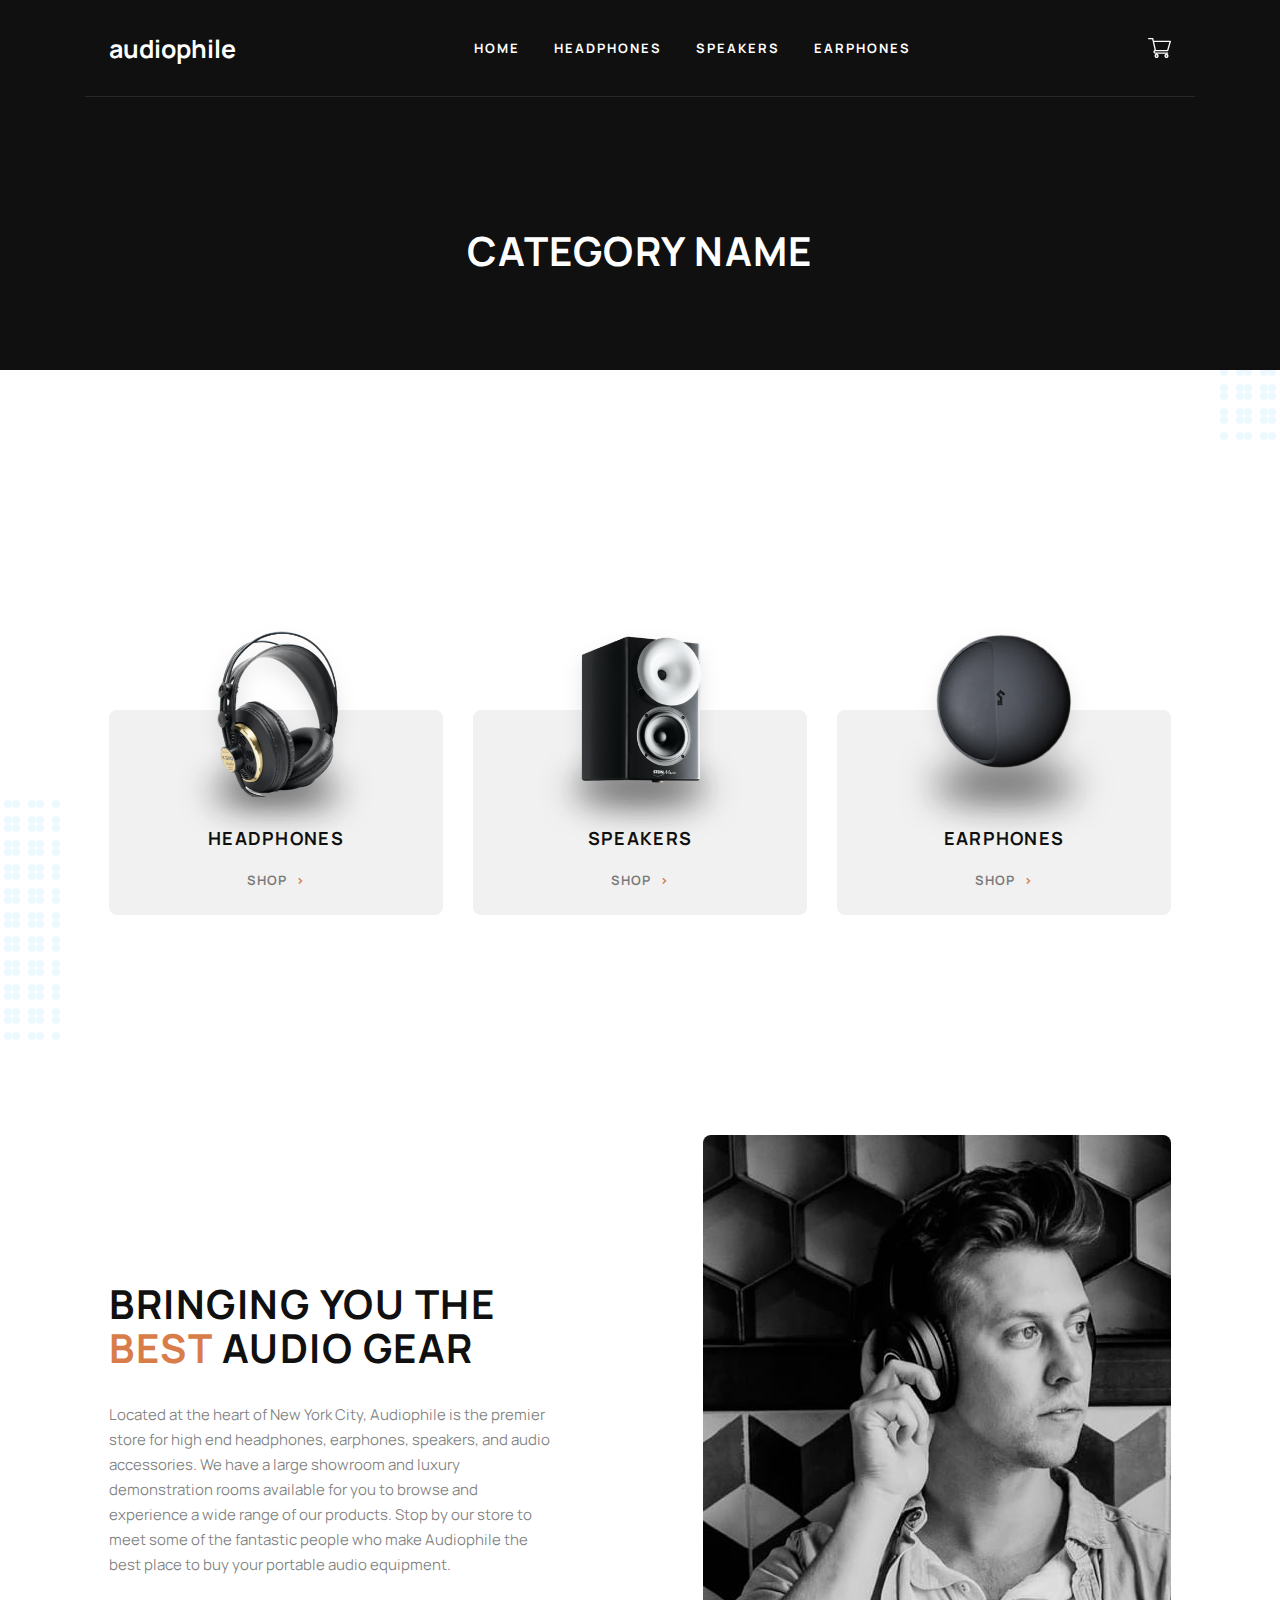
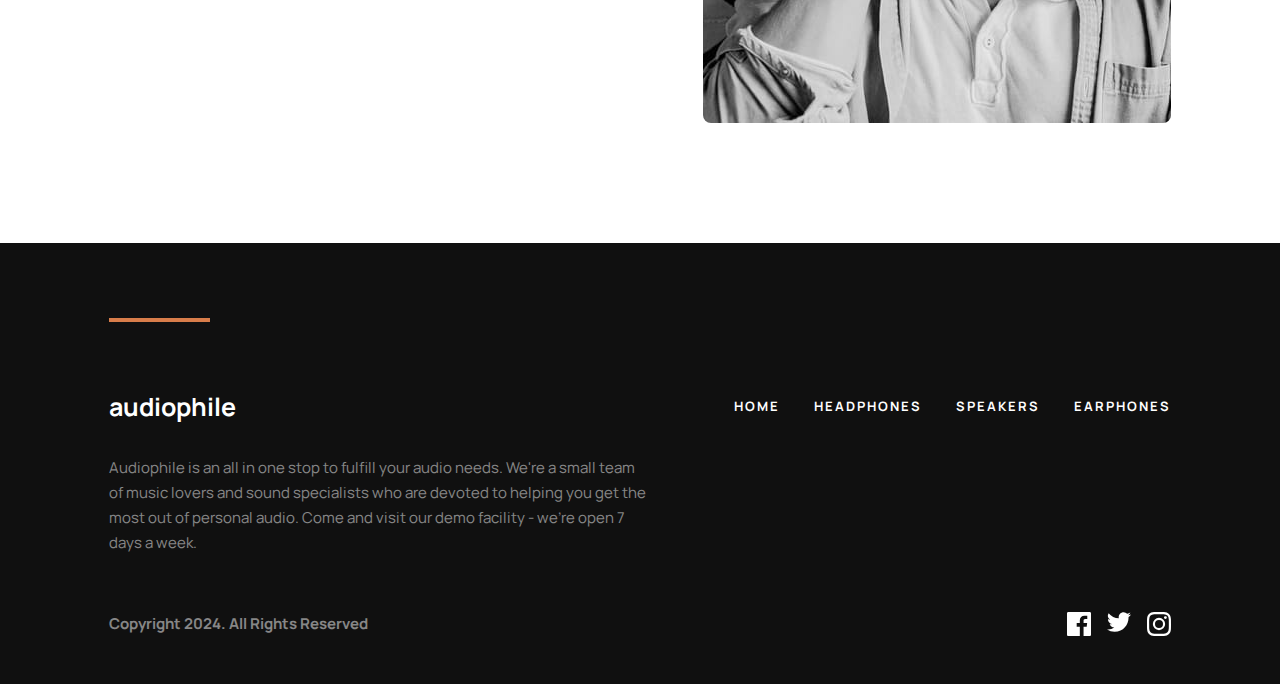
<file: category.html>
<!DOCTYPE html>
<html lang="en">
<head>
    <meta charset="UTF-8">
    <meta name="viewport" content="width=device-width, initial-scale=1.0">
    <title>Audiophile - Category</title>
    <link rel="stylesheet" href="css/style.css">
    <link rel="preconnect" href="https://fonts.googleapis.com">
    <link rel="preconnect" href="https://fonts.gstatic.com" crossorigin>
    <link href="https://fonts.googleapis.com/css2?family=Manrope:wght@400;500;700&display=swap" rel="stylesheet">
</head>
<body id="category-page">
    <div class="page-dots page-dots-left"></div>
    <div class="page-dots page-dots-right"></div>

    <header>
        <!-- Same header as index.html -->
        <div class="container header-container">
            <button class="hamburger-icon" aria-label="Open menu" aria-expanded="false">
                <img src="assets/shared/tablet/icon-hamburger.svg" alt="Menu">
            </button>
            <a href="index.html" class="logo">audiophile</a>
            <nav class="desktop-nav">
                <ul>
                    <li><a href="index.html">HOME</a></li>
                    <li><a href="category.html?name=headphones">HEADPHONES</a></li>
                    <li><a href="category.html?name=speakers">SPEAKERS</a></li>
                    <li><a href="category.html?name=earphones">EARPHONES</a></li>
                </ul>
            </nav>
            <button class="cart-button" aria-label="Shopping cart">
                <img src="assets/shared/desktop/icon-cart.svg" alt="Cart">
                <span class="cart-count"></span>
            </button>
        </div>
        <div class="mobile-nav-container">
            <nav class="mobile-nav">
                <div class="categories-nav-mobile">
                    <!-- Dynamically filled or static like homepage -->
                </div>
            </nav>
        </div>
    </header>

    <div class="category-header">
        <div class="container">
            <h1 id="category-title">Category Name</h1>
        </div>
    </div>

    <main class="category-main">
        <div class="container" id="featured-category-products-container">
            <!-- Featured products for the category will be loaded here by JavaScript -->
        </div>

        <div class="container" id="product-list-container">
            <!-- Products will be loaded here by JavaScript -->
        </div>
    </main>

    <section class="categories" id="shared-categories-section">
        <!-- Same categories section as index.html, can be a shared component -->
        <div class="container">
             <div class="category-grid">
                 <div class="category-card">
                     <img src="assets/shared/desktop/image-category-thumbnail-headphones.png" alt="Headphones" class="category-thumb">
                     <h3>Headphones</h3>
                     <a href="category.html?name=headphones" class="shop-link">SHOP <span class="arrow">></span></a>
                 </div>
                 <div class="category-card">
                     <img src="assets/shared/desktop/image-category-thumbnail-speakers.png" alt="Speakers" class="category-thumb">
                     <h3>Speakers</h3>
                     <a href="category.html?name=speakers" class="shop-link">SHOP <span class="arrow">></span></a>
                 </div>
                 <div class="category-card">
                     <img src="assets/shared/desktop/image-category-thumbnail-earphones.png" alt="Earphones" class="category-thumb">
                     <h3>Earphones</h3>
                     <a href="category.html?name=earphones" class="shop-link">SHOP <span class="arrow">></span></a>
                 </div>
             </div>
         </div>
    </section>

    <section class="about-gear" id="shared-about-gear-section">
        <!-- Same about-gear section as index.html -->
        <div class="container about-gear-container">
             <div class="about-gear-content">
                 <h2>Bringing you the <span class="highlight">best</span> audio gear</h2>
                 <p>
                     Located at the heart of New York City, Audiophile is the premier
                     store for high end headphones, earphones, speakers, and audio
                     accessories. We have a large showroom and luxury
                     demonstration rooms available for you to browse and
                     experience a wide range of our products. Stop by our store to
                     meet some of the fantastic people who make Audiophile the
                     best place to buy your portable audio equipment.
                 </p>
             </div>
             <div class="about-gear-image">
                 <picture>
                     <source media="(max-width: 767px)" srcset="assets/shared/mobile/image-best-gear.jpg">
                     <source media="(max-width: 1023px)" srcset="assets/shared/tablet/image-best-gear.jpg">
                     <img src="assets/shared/desktop/image-best-gear.jpg" alt="Man enjoying music with Audiophile headphones">
                 </picture>
             </div>
         </div>
    </section>

    <footer>
        <!-- Same footer as index.html -->
        <div class="container">
         <div class="footer-top">
             <a href="index.html" class="logo">audiophile</a>
             <nav class="footer-nav">
                 <ul>
                     <li><a href="index.html">HOME</a></li>
                     <li><a href="category.html?name=headphones">HEADPHONES</a></li>
                     <li><a href="category.html?name=speakers">SPEAKERS</a></li>
                     <li><a href="category.html?name=earphones">EARPHONES</a></li>
                 </ul>
             </nav>
         </div>
         <p class="footer-description">
             Audiophile is an all in one stop to fulfill your audio needs. We're a small team
             of music lovers and sound specialists who are devoted to helping you get the
             most out of personal audio. Come and visit our demo facility - we're open 7
             days a week.
         </p>
         <div class="footer-bottom">
             <p class="copyright">Copyright 2024. All Rights Reserved</p>
             <div class="social-icons">
                 <a href="#" aria-label="Facebook"><img src="assets/shared/desktop/icon-facebook.svg" alt="Facebook"></a>
                 <a href="#" aria-label="Twitter"><img src="assets/shared/desktop/icon-twitter.svg" alt="Twitter"></a>
                 <a href="#" aria-label="Instagram"><img src="assets/shared/desktop/icon-instagram.svg" alt="Instagram"></a>
             </div>
         </div>
     </div>
    </footer>

    <!-- Cart Modal (same as homepage, can be dynamically inserted) -->
    <div id="cart-modal" class="cart-modal-overlay" style="display: none;">
         <div class="cart-modal-content">
             <div class="cart-modal-header">
                 <h3>Cart (<span id="cart-modal-count">0</span>)</h3>
                 <button id="cart-remove-all" class="link-button">Remove all</button>
             </div>
             <div id="cart-modal-items">
                 <!-- Cart items will be rendered here -->
                 <p class="cart-empty-message">Your cart is empty.</p>
             </div>
             <div class="cart-modal-total">
                 <span>TOTAL</span>
                 <span id="cart-modal-total-price">$0</span>
             </div>
             <a href="checkout.html" id="cart-checkout-button" class="btn btn-primary btn-full-width" style="display:none;">CHECKOUT</a>
         </div>
    </div>


    <script src="js/dataService.js"></script>
    <script src="js/cart.js"></script>
    <script src="js/productRenderer.js"></script>
    <script src="js/main.js"></script>
</body>
</html>
</file>
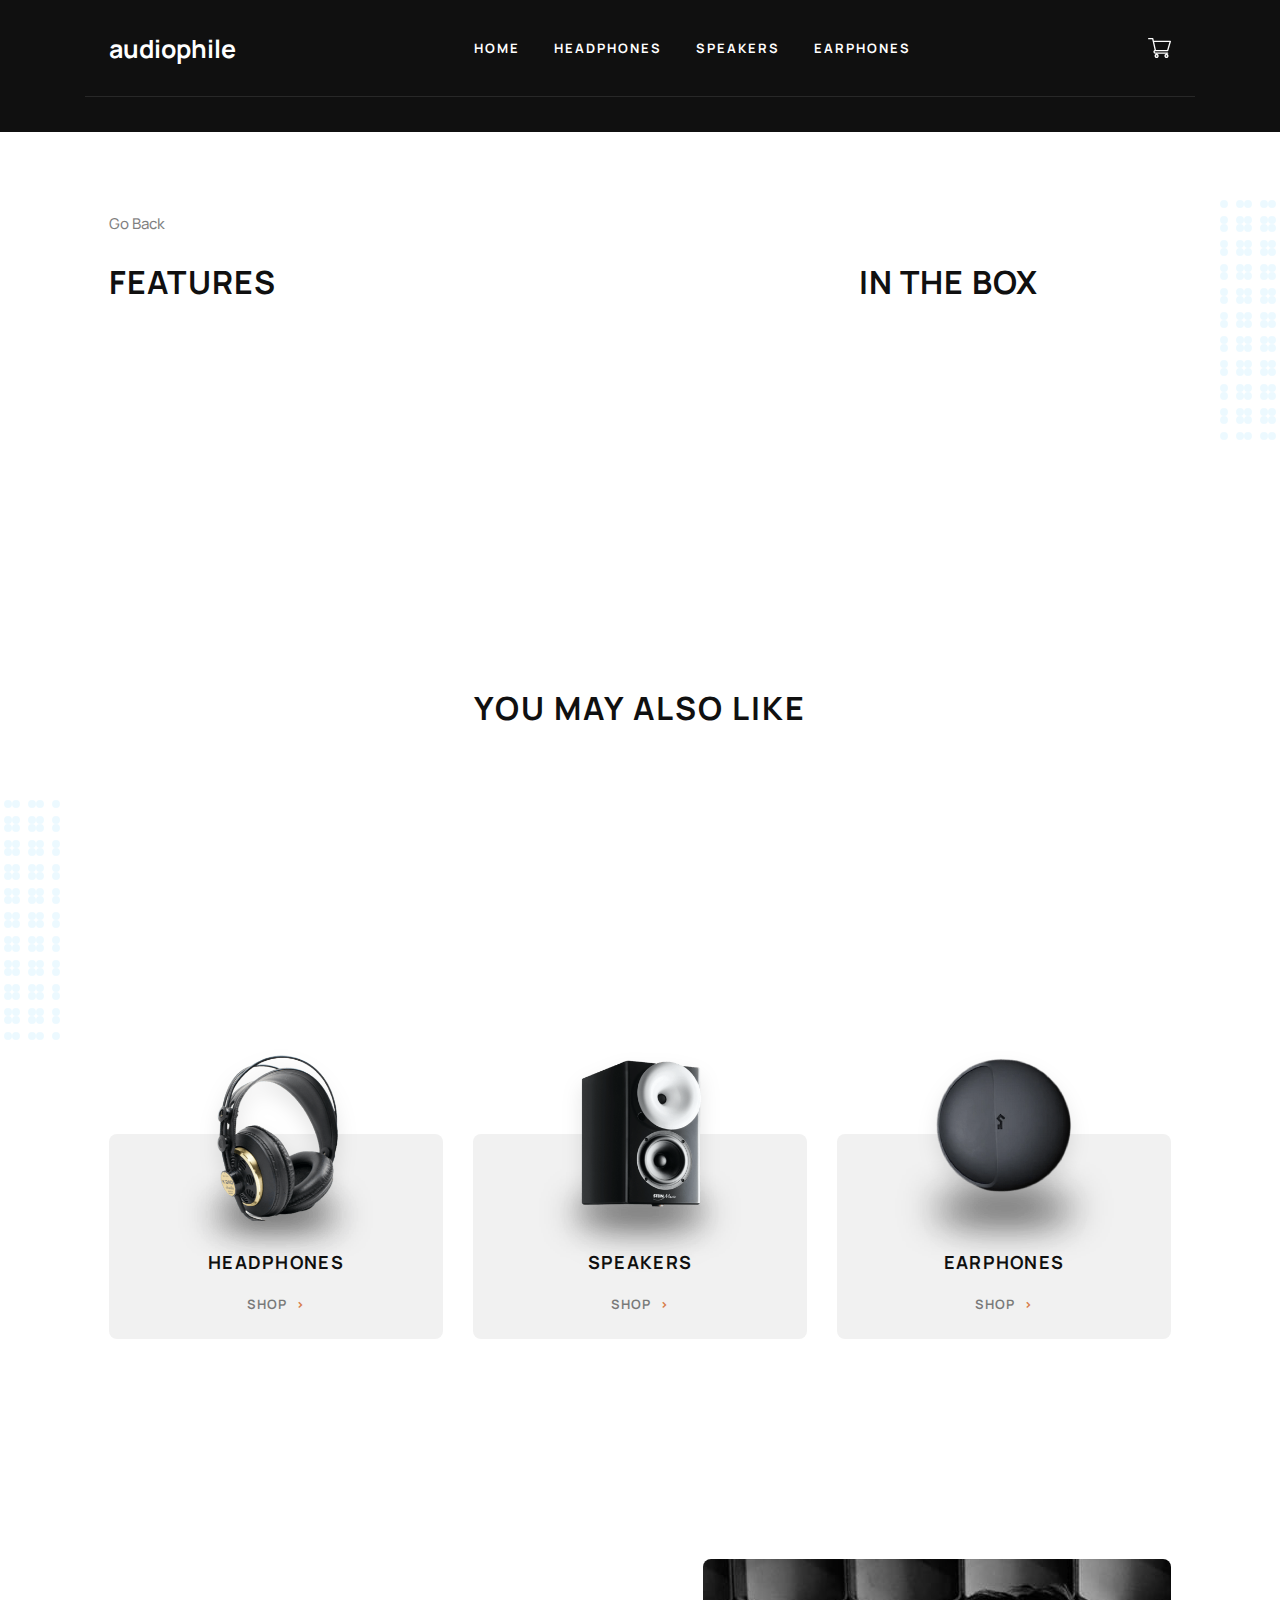
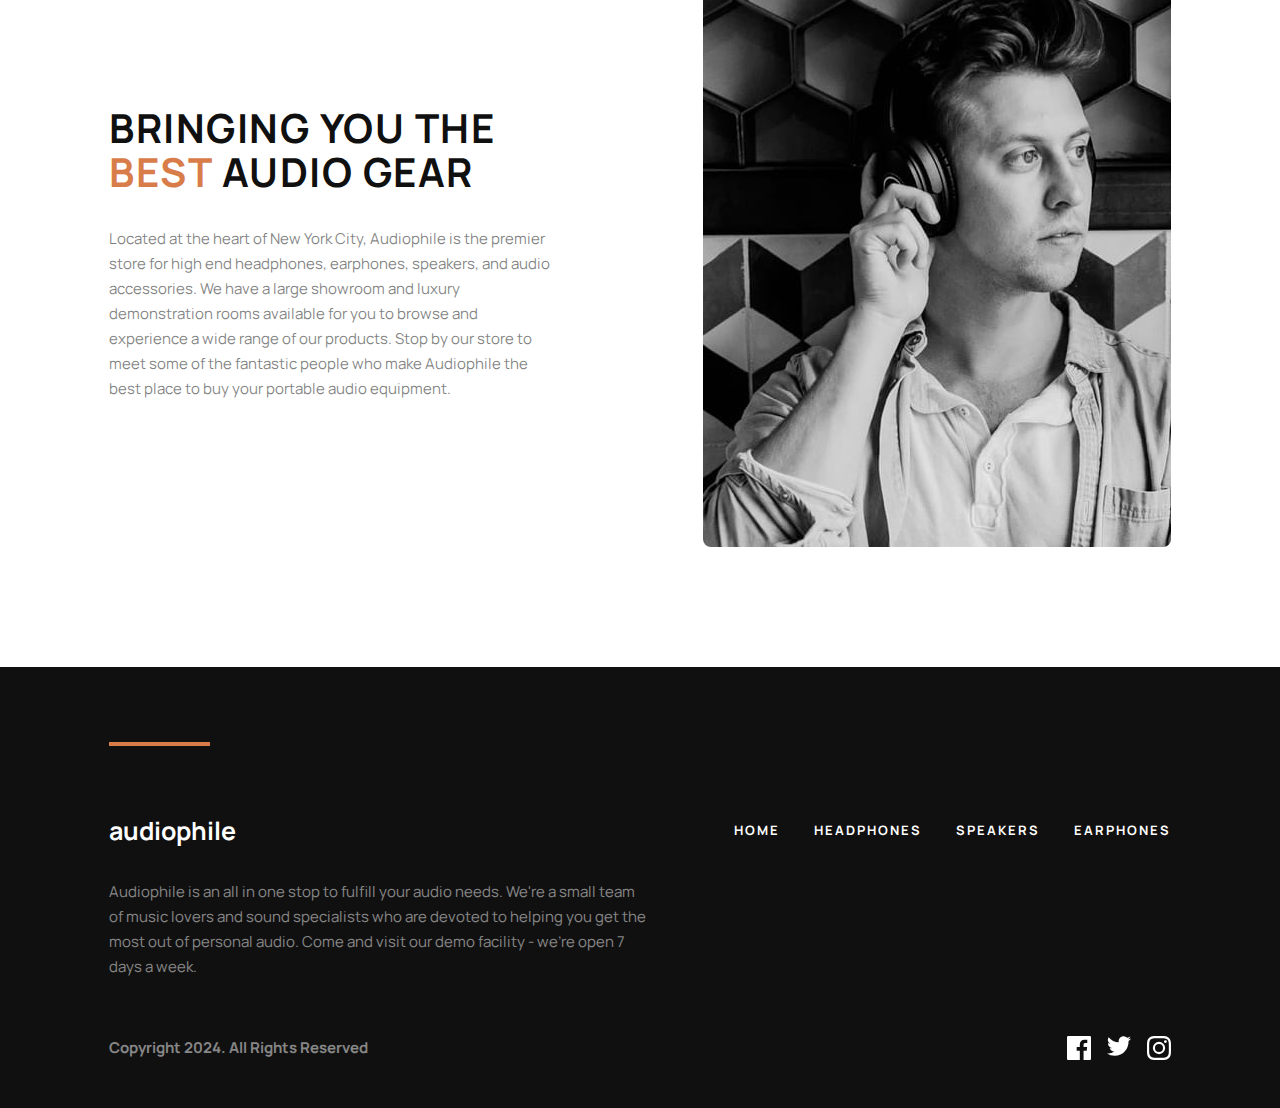
<file: product.html>
<!DOCTYPE html>
<html lang="en">
<head>
    <meta charset="UTF-8">
    <meta name="viewport" content="width=device-width, initial-scale=1.0">
    <title>Audiophile - Product</title>
    <link rel="stylesheet" href="css/style.css">
    <link rel="preconnect" href="https://fonts.googleapis.com">
    <link rel="preconnect" href="https://fonts.gstatic.com" crossorigin>
    <link href="https://fonts.googleapis.com/css2?family=Manrope:wght@400;500;700&display=swap" rel="stylesheet">
</head>
<body id="product-page">
     <div class="page-dots page-dots-left"></div>
     <div class="page-dots page-dots-right"></div>

    <header>
        <!-- Same header as index.html -->
        <div class="container header-container">
            <button class="hamburger-icon" aria-label="Open menu" aria-expanded="false">
                <img src="assets/shared/tablet/icon-hamburger.svg" alt="Menu">
            </button>
            <a href="index.html" class="logo">audiophile</a>
            <nav class="desktop-nav">
                <ul>
                    <li><a href="index.html">HOME</a></li>
                    <li><a href="category.html?name=headphones">HEADPHONES</a></li>
                    <li><a href="category.html?name=speakers">SPEAKERS</a></li>
                    <li><a href="category.html?name=earphones">EARPHONES</a></li>
                </ul>
            </nav>
            <button class="cart-button" aria-label="Shopping cart">
                <img src="assets/shared/desktop/icon-cart.svg" alt="Cart">
                <span class="cart-count"></span>
            </button>
        </div>
        <div class="mobile-nav-container">
            <nav class="mobile-nav">
                <div class="categories-nav-mobile">
                    <!-- Dynamically filled or static like homepage -->
                </div>
            </nav>
        </div>
    </header>

    <main class="product-main">
        <div class="container">
            <a href="javascript:history.back()" class="back-link">Go Back</a>
            <div id="product-detail-container">
                <!-- Product details loaded here -->
            </div>

            <section class="product-features-includes">
                <div class="features-section">
                    <h3>Features</h3>
                    <div id="product-features"></div>
                </div>
                <div class="in-the-box-section">
                    <h3>In the box</h3>
                    <ul id="product-includes"></ul>
                </div>
            </section>

            <section class="product-gallery" id="product-gallery-container">
                <!-- Product gallery images loaded here -->
            </section>

            <section class="related-products">
                <h3>You may also like</h3>
                <div class="related-products-grid" id="related-products-container">
                    <!-- Related products loaded here -->
                </div>
            </section>
        </div>
    </main>

    <section class="categories" id="shared-categories-section">
        <!-- Same categories section as index.html -->
        <div class="container">
             <div class="category-grid">
                 <div class="category-card">
                     <img src="assets/shared/desktop/image-category-thumbnail-headphones.png" alt="Headphones" class="category-thumb">
                     <h3>Headphones</h3>
                     <a href="category.html?name=headphones" class="shop-link">SHOP <span class="arrow">></span></a>
                 </div>
                 <div class="category-card">
                     <img src="assets/shared/desktop/image-category-thumbnail-speakers.png" alt="Speakers" class="category-thumb">
                     <h3>Speakers</h3>
                     <a href="category.html?name=speakers" class="shop-link">SHOP <span class="arrow">></span></a>
                 </div>
                 <div class="category-card">
                     <img src="assets/shared/desktop/image-category-thumbnail-earphones.png" alt="Earphones" class="category-thumb">
                     <h3>Earphones</h3>
                     <a href="category.html?name=earphones" class="shop-link">SHOP <span class="arrow">></span></a>
                 </div>
             </div>
         </div>
    </section>

    <section class="about-gear" id="shared-about-gear-section">
        <!-- Same about-gear section as index.html -->
        <div class="container about-gear-container">
             <div class="about-gear-content">
                 <h2>Bringing you the <span class="highlight">best</span> audio gear</h2>
                 <p>
                     Located at the heart of New York City, Audiophile is the premier
                     store for high end headphones, earphones, speakers, and audio
                     accessories. We have a large showroom and luxury
                     demonstration rooms available for you to browse and
                     experience a wide range of our products. Stop by our store to
                     meet some of the fantastic people who make Audiophile the
                     best place to buy your portable audio equipment.
                 </p>
             </div>
             <div class="about-gear-image">
                 <picture>
                     <source media="(max-width: 767px)" srcset="assets/shared/mobile/image-best-gear.jpg">
                     <source media="(max-width: 1023px)" srcset="assets/shared/tablet/image-best-gear.jpg">
                     <img src="assets/shared/desktop/image-best-gear.jpg" alt="Man enjoying music with Audiophile headphones">
                 </picture>
             </div>
         </div>
    </section>

    <footer>
        <!-- Same footer as index.html -->
         <div class="container">
         <div class="footer-top">
             <a href="index.html" class="logo">audiophile</a>
             <nav class="footer-nav">
                 <ul>
                     <li><a href="index.html">HOME</a></li>
                     <li><a href="category.html?name=headphones">HEADPHONES</a></li>
                     <li><a href="category.html?name=speakers">SPEAKERS</a></li>
                     <li><a href="category.html?name=earphones">EARPHONES</a></li>
                 </ul>
             </nav>
         </div>
         <p class="footer-description">
             Audiophile is an all in one stop to fulfill your audio needs. We're a small team
             of music lovers and sound specialists who are devoted to helping you get the
             most out of personal audio. Come and visit our demo facility - we’re open 7
             days a week.
         </p>
         <div class="footer-bottom">
             <p class="copyright">Copyright 2024. All Rights Reserved</p>
             <div class="social-icons">
                 <a href="#" aria-label="Facebook"><img src="assets/shared/desktop/icon-facebook.svg" alt="Facebook"></a>
                 <a href="#" aria-label="Twitter"><img src="assets/shared/desktop/icon-twitter.svg" alt="Twitter"></a>
                 <a href="#" aria-label="Instagram"><img src="assets/shared/desktop/icon-instagram.svg" alt="Instagram"></a>
             </div>
         </div>
     </div>
    </footer>

     <!-- Cart Modal -->
     <div id="cart-modal" class="cart-modal-overlay" style="display: none;">
         <div class="cart-modal-content">
            <div class="cart-modal-header">
                <h3>Cart (<span id="cart-modal-count">0</span>)</h3>
                <button id="cart-remove-all" class="link-button">Remove all</button>
            </div>
            <div id="cart-modal-items">
                {/* Cart items will be rendered here by js/cart.js */}
                <p class="cart-empty-message">Your cart is empty.</p>
            </div>
            <div class="cart-modal-total">
                <span>TOTAL</span>
                <span id="cart-modal-total-price">$0</span>
            </div>
            <a href="checkout.html" id="cart-checkout-button" class="btn btn-primary btn-full-width" style="display:none;">CHECKOUT</a>
        </div>
     </div>

    <script src="js/dataService.js"></script>
    <script src="js/cart.js"></script>
    <script src="js/productRenderer.js"></script>
    <script src="js/main.js"></script>
</body>
</html>
</file>
<file: css/style.css>
/* --- Global Styles & Variables --- */
:root {
    --color-primary: #D87D4A;
    --color-primary-light: #FBAF85;
    --color-black: #101010;
    --color-dark-grey: #191919;
    --color-light-grey: #F1F1F1;
    --color-white: #FFFFFF;
    --color-off-white: #FAFAFA;
    --font-main: 'Manrope', sans-serif;
}

* {
    margin: 0;
    padding: 0;
    box-sizing: border-box;
}

body {
    font-family: var(--font-main);
    font-size: 15px;
    line-height: 25px;
    color: var(--color-black);
    background-color: var(--color-white); 
    position: relative;
    overflow-x: hidden; 
}

.container {
    width: 100%;
    max-width: 1110px;
    margin: 0 auto;
    padding: 0 24px;
}

img {
    max-width: 100%;
    height: auto;
    display: block;
}

a {
    text-decoration: none;
    color: inherit;
}

ul {
    list-style: none;
}

button {
    background: none;
    border: none;
    cursor: pointer;
    font-family: inherit;
}

/* Page Decorative Dots */
.page-dots {
    position: absolute;
    width: 120px;
    height: 240px; 
    background-image: url('data:image/svg+xml;utf8,<svg width="24" height="24" viewBox="0 0 24 24" fill="none" xmlns="http://www.w3.org/2000/svg"><circle cx="4" cy="4" r="4" fill="%2344C2FD" fill-opacity="0.2"/><circle cx="20" cy="4" r="4" fill="%2344C2FD" fill-opacity="0.2"/><circle cx="4" cy="20" r="4" fill="%2344C2FD" fill-opacity="0.2"/><circle cx="20" cy="20" r="4" fill="%2344C2FD" fill-opacity="0.2"/></svg>');
    background-repeat: repeat;
    background-size: 24px 24px; 
    z-index: -1;
    opacity: 0.5;
}

.page-dots-left {
    top: 800px;
    left: -60px; 
}

.page-dots-right {
    top: 200px; 
    right: -60px; 
}


/* --- Typography --- */
h1, h2, h3, h4, h5, h6 {
    text-transform: uppercase;
    font-weight: 700;
    line-height: 1.1;
    letter-spacing: 1px;
}

h1 { font-size: 56px; line-height: 58px; letter-spacing: 2px; }
h2 { font-size: 40px; line-height: 44px; letter-spacing: 1.5px; }
h3 { font-size: 28px; line-height: normal; letter-spacing: 2px; }
.category-card h3 { font-size: 18px; letter-spacing: 1.3px; }


.overline {
    font-size: 14px;
    font-weight: 400;
    letter-spacing: 10px;
    text-transform: uppercase;
    color: var(--color-primary);
}
.hero .overline { color: rgba(255, 255, 255, 0.4964); }


/* --- Buttons --- */
.btn {
    display: inline-block;
    padding: 15px 30px;
    text-transform: uppercase;
    font-size: 13px;
    font-weight: 700;
    letter-spacing: 1px;
    border: none;
    cursor: pointer;
    transition: background-color 0.3s, color 0.3s;
}

.btn-primary {
    background-color: var(--color-primary);
    color: var(--color-white);
}
.btn-primary:hover {
    background-color: var(--color-primary-light);
}

.btn-secondary { 
    background-color: var(--color-black);
    color: var(--color-white);
}
.btn-secondary:hover {
    background-color: #4C4C4C;
}

.btn-tertiary {
    background-color: transparent;
    color: var(--color-black);
    border: 1px solid var(--color-black);
}
.btn-tertiary:hover {
    background-color: var(--color-black);
    color: var(--color-white);
}

/* --- Header --- */
header {
    background-color: var(--color-black);
    color: var(--color-white);
    padding: 35px 0;
    position: relative; /* For mobile nav container */
    z-index: 100;
}
.header-container {
    display: flex;
    justify-content: space-between;
    align-items: center;
    border-bottom: 1px solid rgba(255, 255, 255, 0.1); 
    padding-bottom: 35px;
}
.logo {
    font-size: 25px;
    font-weight: 700;
    color: var(--color-white);
}
.desktop-nav ul {
    display: flex;
    gap: 34px;
}
.desktop-nav a {
    font-size: 13px;
    font-weight: 700;
    letter-spacing: 2px;
    text-transform: uppercase;
    color: var(--color-white);
    transition: color 0.3s;
}
.desktop-nav a:hover {
    color: var(--color-primary);
}
.hamburger-icon {
    display: none; /* Hidden on desktop */
    background: none;
    border: none;
    padding: 0;
}
.cart-button {
    position: relative;
}
.cart-count {
    position: absolute;
    top: -8px;
    right: -10px;
    background-color: var(--color-primary);
    color: white;
    border-radius: 50%;
    padding: 2px 6px;
    font-size: 10px;
    font-weight: bold;
    display: none; 
}
.cart-button img { display: block; }

/* Mobile Navigation */
.mobile-nav-container {
    display: none; 
    position: fixed;
    top: 95px;
    left: 0;
    width: 100%;
    background-color: var(--color-white);
    padding: 32px 24px 60px;
    box-shadow: 0 4px 10px rgba(0,0,0,0.1);
    z-index: 99;
    max-height: calc(100vh - 95px);
    overflow-y: auto; /* Enable vertical scrolling */
}
.mobile-nav-container.open {
    display: block;
}
.categories-nav-mobile {
    display: grid;
    grid-template-columns: 1fr;
    gap: 40px; 
    padding-top: 50px; 
}
/* Styling for category cards within mobile nav is similar to main categories */
.mobile-nav-container .category-card {
    background-color: var(--color-light-grey);
    color: var(--color-black);
    border-radius: 8px;
    text-align: center;
    padding: 20px;
    padding-top: 60px; 
    position: relative;
}
.mobile-nav-container .category-card .category-thumb {
    position: absolute;
    width: 120px;
    height: auto;
    top: -50px; 
    left: 50%;
    transform: translateX(-50%);
}
.mobile-nav-container .category-card h3 {
    font-size: 15px;
    letter-spacing: 1.07px;
    margin-bottom: 17px;
}
.mobile-nav-container .shop-link {
    color: rgba(0,0,0,0.5);
    font-size: 13px;
    font-weight: 700;
    letter-spacing: 1px;
    text-transform: uppercase;
}
.mobile-nav-container .shop-link .arrow {
    color: var(--color-primary);
    margin-left: 5px;
}
.mobile-nav-container .shop-link:hover {
    color: var(--color-primary);
}


/* --- Hero Section --- */
.hero {
    background-color: var(--color-dark-grey);
    color: var(--color-white);
    display: flex;
    align-items: center;
    padding-top: 0;
}
.hero-content-container {
    display: flex;
    align-items: center;
    justify-content: space-between;
    padding: 0px 24px;
    margin-top: -100px;
}
.hero-text {
    max-width: 398px;
    z-index: 1;
}
.hero .overline {
    margin-bottom: 24px;
}
.hero h1 {
    margin-bottom: 24px;
}
.hero .description {
    color: rgba(255, 255, 255, 0.75);
    margin-bottom: 40px;
    max-width: 349px;
}
.hero-image-container {
    flex: 1;
    width: 600px;
    margin-left: -500px; 
    background-image: url('../assets/home/desktop/image-hero.jpg'); 
    background-size: cover;
    background-repeat: no-repeat;
    background-position: center;
    height: 800px;
    margin-top: 0px;
}


/* --- Categories Section --- */
.categories {
    padding: 180px 0 100px;
}
.category-grid {
    display: grid;
    grid-template-columns: repeat(3, 1fr);
    gap: 30px;
}
.category-card {
    background-color: var(--color-light-grey);
    border-radius: 8px;
    text-align: center;
    padding: 30px 20px 22px;
    padding-top: 116px; 
    position: relative;
}
.category-thumb {
    position: absolute;
    width: auto; 
    max-height: 220px;
    top: -80px;
    left: 50%;
    transform: translateX(-50%);
    filter: drop-shadow(0px 10px 10px rgba(0,0,0,0.1));
}
.category-card h3 {
    margin-bottom: 17px;
}
.shop-link {
    color: rgba(0,0,0,0.5);
    font-size: 13px;
    font-weight: 700;
    letter-spacing: 1px;
    text-transform: uppercase;
    transition: color 0.3s;
}
.shop-link .arrow {
    color: var(--color-primary);
    margin-left: 5px;
}
.shop-link:hover {
    color: var(--color-primary);
}

/* --- Featured Products Section --- */
.featured-products .container {
    display: flex;
    flex-direction: column;
    gap: 48px;
}
.featured-item {
    border-radius: 8px;
    overflow: hidden;
}

/* ZX9 Speaker */
.featured-zx9 {
    background-color: var(--color-primary);
    color: var(--color-white);
    padding: 96px;
    display: flex;
    align-items: flex-end; 
    gap: 138px;
    background-image: url('assets/home/desktop/pattern-circles.svg'); 
    background-repeat: no-repeat;
    background-position: -150px -20px;
    min-height: 560px;
}
.featured-zx9-image {
    flex-shrink: 0; 
    width: 410px; 
    transform: translateY(10px); 
}
.featured-zx9-image img {
    width: 100%;
    object-fit: contain;
}
.featured-zx9-content {
    max-width: 349px;
    position: relative; 
    z-index: 1; 
}
.featured-zx9-content h2 {
    font-size: 56px;
    line-height: 58px;
    margin-bottom: 24px;
}
.featured-zx9-content p {
    font-size: 15px;
    line-height: 25px;
    opacity: 0.75;
    margin-bottom: 40px;
}

/* ZX7 Speaker */
.featured-zx7 {
    background-image: url('../assets/home/desktop/image-speaker-zx7.jpg');
    background-size: cover;
    background-position: center;
    padding: 101px 95px;
    min-height: 320px;
    display: flex;
    align-items: center;
    position: relative; 
    z-index: 1; 
}
.featured-zx7-content h2 {
    color: var(--color-black);
    margin-bottom: 32px;
}

/* YX1 Earphones */
.featured-yx1 {
    display: grid;
    grid-template-columns: 1fr 1fr;
    gap: 30px;
    min-height: 320px;
}
.featured-yx1-image img {
    width: 100%;
    height: 100%;
    object-fit: cover;
    border-radius: 8px;
}
.featured-yx1-content {
    background-color: var(--color-light-grey);
    padding: 41px 41px 41px 95px; 
    border-radius: 8px;
    display: flex;
    flex-direction: column;
    justify-content: center;
    position: relative; 
    z-index: 1; 
}
.featured-yx1-content h2 {
    color: var(--color-black);
    margin-bottom: 32px;
}


/* --- About Gear Section --- */
.about-gear {
    padding: 120px 0;
}
.about-gear-container {
    display: grid;
    grid-template-columns: 1fr 1fr;
    gap: 125px;
    align-items: center;
}
.about-gear-content h2 {
    max-width: 445px;
    margin-bottom: 32px;
}
.about-gear-content .highlight {
    color: var(--color-primary);
}
.about-gear-content p {
    color: rgba(0,0,0,0.5);
    max-width: 445px;
}
.about-gear-image img {
    width: 100%;
    border-radius: 8px;
    object-fit: cover;
    height: 588px;
}


/* --- Footer --- */
footer {
    background-color: var(--color-black);
    color: var(--color-white);
    padding: 75px 0 48px;
}
footer .container {
    position: relative;
}
/* Orange line at the top of footer content */
footer .container::before {
    content: '';
    position: absolute;
    top: 0;
    left: 24px; /* Align with container padding */
    width: 101px;
    height: 4px;
    background-color: var(--color-primary);
}

.footer-top {
    display: flex;
    justify-content: space-between;
    align-items: center;
    margin-bottom: 36px;
    padding-top: 75px; 
}
.footer-nav ul {
    display: flex;
    gap: 34px;
}
.footer-nav a {
    font-size: 13px;
    font-weight: 700;
    letter-spacing: 2px;
    text-transform: uppercase;
    color: var(--color-white);
    transition: color 0.3s;
}
.footer-nav a:hover {
    color: var(--color-primary);
}
.footer-description {
    max-width: 540px;
    color: rgba(255,255,255,0.5);
    margin-bottom: 56px;
}
.footer-bottom {
    display: flex;
    justify-content: space-between;
    align-items: center;
}
.copyright {
    color: rgba(255,255,255,0.5);
    font-weight: 700; 
}
.social-icons {
    display: flex;
    gap: 16px;
}
.social-icons a img {
    transition: filter 0.3s;
}
.social-icons a:hover img {
    filter: brightness(0) saturate(100%) invert(69%) sepia(23%) saturate(2337%) hue-rotate(334deg) brightness(95%) contrast(88%); /* Orange hover */
}


/* --- Tablet Styles (max-width: 1023px) --- */
@media (max-width: 1023px) {
    .container {
        padding: 0 40px;
    }
    footer .container::before { left: 40px; }


    h1 { font-size: 48px; line-height: 50px; }
    h2 { font-size: 36px; line-height: 40px; }
    h3 { font-size: 24px; }
    .category-card h3 { font-size: 15px; letter-spacing: 1.07px; }


    .desktop-nav { display: none; }
    .hamburger-icon { display: block; margin-right: auto; }
    .header-container .logo { margin: 0 auto 0 42px; }


    .hero-content-container {
        flex-direction: column;
        text-align: center;
        padding: 120px 24px;
    }
    .hero-text {
        max-width: 380px;
        margin: 0 auto;
    }
    .hero-image-container {
        position: absolute;
        top: 0; left: 0; right: 0; bottom: 0;
        width: 100%;
        height: 100%;
        background-image: url('assets/home/tablet/image-header.jpg'); 
        background-size: cover;
        background-position: center bottom;
        z-index: 0;
        max-width: none;
        margin-left: 0;
    }


    .categories { padding: 96px 0 96px; }
    .category-grid { gap: 10px; }
    .category-thumb { max-height: 150px; top: -45px; }


    .featured-products .container { gap: 32px; }
    .featured-zx9 {
        flex-direction: column;
        align-items: center;
        text-align: center;
        padding: 52px;
        gap: 64px;
        min-height: 720px;
        background-position: center -150px; 
    }
    .featured-zx9-image { width: 197px; transform: none; }
    .featured-zx9-content h2 { font-size: 56px; }


    .featured-zx7 {
        padding: 101px 62px;
        background-image: url('../assets/home/tablet/image-speaker-zx7.jpg');
    }

    .featured-yx1 { gap: 11px; }
    .featured-yx1-content { padding: 41px; }


    .about-gear { padding: 96px 0; }
    .about-gear-container {
        grid-template-columns: 1fr;
        gap: 63px;
        text-align: center;
    }
    .about-gear-content { order: 2; }
    .about-gear-content h2, .about-gear-content p { margin-left: auto; margin-right: auto; }
    .about-gear-image { order: 1; height: 300px; }
    .about-gear-image img { height: 100%; object-fit: cover; }


    .footer-top {
        flex-direction: column;
        align-items: flex-start;
        gap: 32px;
        margin-bottom: 32px;
        padding-top: 60px;
    }
    .footer-description { margin-bottom: 80px; }
    .footer-bottom {
        /* Social icons move above copyright on tablet */
        flex-direction: column;
        align-items: flex-start;
        gap: 40px; 
    }
    .social-icons {
        position: absolute;
        right: 40px; 
        bottom: 48px;
    }
    .page-dots-left { top: 1200px; left: -80px; }
    .page-dots-right { top: 300px; right: -80px; }
}


/* --- Mobile Styles (max-width: 767px) --- */
@media (max-width: 767px) {
    .container {
        padding: 0 24px; /* Mobile padding */
    }
    footer .container::before { left: 50%; transform: translateX(-50%); } 

    h1 { font-size: 36px; line-height: 40px; letter-spacing: 1.29px; }
    h2 { font-size: 28px; line-height: 38px; letter-spacing: 1px; }
    .featured-zx9-content h2 { font-size: 36px; line-height: 40px; letter-spacing: 1.29px;}


    .header-container .logo { margin-left: 0; } 
    .cart-button { margin-left: auto; }


    .hero-image-container {
        background-image: url('assets/home/mobile/image-header.jpg'); 
    }
    .hero-content-container { padding: 108px 24px; }
    .hero-text { max-width: 328px; }

    .categories { padding: 40px 0 10px; }
    .category-grid {
        grid-template-columns: 1fr;
        gap: 68px;
        padding-top: 52px;
        padding-bottom: 10px;
    }
    .category-card { padding-top: 88px; }
    .category-thumb { max-height: 134px; top: -52px; }


    .featured-products .container { gap: 24px; }
    .featured-zx9 {
        padding: 55px 24px;
        gap: 55px;
        min-height: 600px;
        background-size: 150%; 
        background-position: center -120px; 
    }
    .featured-zx9-image { width: 172px; }


    .featured-zx7 {
        padding: 101px 24px;
        background-image: url('../assets/home/mobile/image-speaker-zx7.jpg');
    }


    .featured-yx1 {
        grid-template-columns: 1fr;
        gap: 24px;
    }
    .featured-yx1-image img { height: 200px; } 
    .featured-yx1-content { padding: 41px 24px; }


    .about-gear { padding: 120px 0; }
    .about-gear-container { gap: 40px; }


    .footer-nav ul {
        flex-direction: column;
        gap: 16px;
        align-items: flex-start; 
    }
    footer .footer-top { align-items: center; text-align: center; gap: 48px; }
    footer .footer-nav ul { align-items: center; }
    .footer-description { text-align: center; margin-bottom: 48px;}
    .footer-bottom {
        flex-direction: column;
        align-items: center;
        gap: 48px;
    }
    .social-icons {
        position: static; 
        margin-bottom: 0; 
    }
    .page-dots { display: none; }
}


.back-link {
    display: inline-block;
    margin: 79px 0 24px; 
    font-weight: 500;
    color: rgba(0,0,0,0.5);
    text-decoration: none;
}
.back-link:hover {
    color: var(--color-primary);
}
.btn-full-width {
    width: 100%;
    text-align: center;
}
.link-button { /* For "Remove all" in cart */
     background: none;
     border: none;
     text-decoration: underline;
     color: rgba(0,0,0,0.5);
     font-size: 15px;
     cursor: pointer;
}
.link-button:hover {
    color: var(--color-primary);
}


/* --- Category Page --- */
.category-header {
    background-color: var(--color-black);
    color: var(--color-white);
    text-align: center;
    padding: 97px 0;
    margin-bottom: 160px;
}

.category-header h1 {
    font-size: 40px;
    line-height: 44px;
    letter-spacing: 1.43px;
}

.category-main .container {
    display: flex;
    flex-direction: column;
    gap: 160px; 
}

.product-preview {
    display: flex;
    align-items: center;
    gap: 125px; 
}

.product-preview-reverse {
    flex-direction: row-reverse; 
}

.product-preview-image {
    flex-basis: 540px; 
    flex-shrink: 0;
    border-radius: 8px;
    overflow: hidden; 
}

.product-preview-image img {
    width: 100%;
    height: auto;
    display: block;
}

.product-preview-content {
    flex-grow: 1;
    max-width: 445px; 
}

.product-preview-content .overline {
    margin-bottom: 16px;
}

.product-preview-content h2 {
    margin-bottom: 32px;
}

.product-preview-content .description {
    color: rgba(0, 0, 0, 0.5);
    margin-bottom: 40px;
}

/* Responsive adjustments */
@media (max-width: 1023px) {
    .category-header {
        margin-bottom: 120px;
    }

    .category-main .container {
        gap: 120px;
    }

    .product-preview {
        flex-direction: column; 
        gap: 50px;
    }

    .product-preview-image {
        flex-basis: auto;
        width: 100%; 
        max-width: 689px;
        margin: 0 auto; 
    }

    .product-preview-content {
        text-align: center; 
        max-width: 572px; 
        margin: 0 auto; 
    }
}

@media (max-width: 767px) {
    .category-header {
        padding: 32px 0;
        margin-bottom: 64px;
    }

    .category-header h1 {
        font-size: 28px;
    }

    .category-main .container {
         gap: 120px; 
     }

    .product-preview-image {
         max-width: 328px; 
     }

     .product-preview-content {
         max-width: 328px; 
     }

     .product-preview-content h2 {
        font-size: 28px;
        line-height: 38px;
        letter-spacing: 1px;
     }
}


/* --- Product List Item Styles (Existing/Placeholder) --- */
.product-item {
    display: flex;
    gap: 125px; 
    align-items: center;
}

.product-item-reverse {
    flex-direction: row-reverse; 
}

.product-item-image-wrapper {
     grid-area: image;
     border-radius: 8px;
     overflow: hidden;
}

.product-item-image-wrapper img {
    width: 100%;
    height: auto;
    display: block;
}

.product-item-content {
     grid-area: content;
     max-width: 445px; 
}

.product-item-content .overline {
    margin-bottom: 16px;
}

.product-item-content h2 {
    margin-bottom: 32px;
    font-size: 40px;
    line-height: 44px;
    letter-spacing: 1.43px;
}

.product-item-content .product-item-description {
    color: rgba(0,0,0,0.5);
    margin-bottom: 40px;
}

@media (max-width: 1023px) {
     .product-item {
         display: flex; 
         flex-direction: column; 
         gap: 50px; 
     }

     .product-item-reverse {
         flex-direction: column; 
     }

     .product-item-image-wrapper {
         flex-basis: auto;
         width: 100%; 
         max-width: 689px; 
         margin: 0 auto;
     }

     .product-item-content {
         text-align: center; 
         max-width: 572px; 
         margin: 0 auto;
     }
}

/* Explicitly mobileview */
@media (max-width: 767px) {
    .product-item {
        display: grid; 
        grid-template-columns: 1fr;
        grid-template-areas: "image" "content";
        gap: 64px; 
    }

    .product-item-reverse {
        grid-template-areas: "image" "content"; 
    }

    .product-item-image-wrapper {
        max-width: 328px; 
    }

    .product-item-content {
        max-width: 328px;
    }

    .product-item-content h2 {
        font-size: 28px;
        line-height: 38px;
        letter-spacing: 1px;
    }
}


/* --- Product Detail Page --- */
.product-main .container { padding-bottom: 160px; } 
.product-detail-layout {
    display: grid;
    grid-template-columns: repeat(2, 1fr);
    align-items: center;
    gap: 69px; 
    margin-bottom: 160px;
}
.product-detail-image-wrapper img {
    border-radius: 8px;
    width: 100%;
    height: 560px;
    object-fit: cover;
}
.product-detail-content .overline { margin-bottom: 16px; }
.product-detail-content h1 { font-size: 40px; line-height: 44px; letter-spacing: 1.43px; margin-bottom: 32px; }
.product-detail-description { color: rgba(0,0,0,0.5); margin-bottom: 32px; }
.product-price {
    font-size: 18px;
    font-weight: 700;
    letter-spacing: 1.29px;
    margin-bottom: 47px;
}
.add-to-cart-controls { display: flex; gap: 16px; align-items: center; }
.quantity-control {
    display: flex;
    align-items: center;
    background-color: var(--color-light-grey);
}
.quantity-control .quantity-btn {
    background: none;
    border: none;
    color: rgba(0,0,0,0.25);
    font-size: 13px;
    font-weight: 700;
    padding: 15px; 
    cursor: pointer;
    transition: color 0.3s;
}
.quantity-control .quantity-btn:hover { color: var(--color-primary); }
.quantity-control .quantity-value {
    font-size: 13px;
    font-weight: 700;
    padding: 15px 10px; 
    min-width: 20px; 
    text-align: center;
}

.product-features-includes {
    display: grid;
    grid-template-columns: 2fr 1fr; 
    gap: 125px;
    margin-bottom: 160px;
}
.features-section h3, .in-the-box-section h3 {
    font-size: 32px;
    letter-spacing: 1.14px;
    margin-bottom: 32px;
}
.features-section p {
    color: rgba(0,0,0,0.5);
    margin-bottom: 20px; 
}
.in-the-box-section ul { list-style: none; }
.in-the-box-section li {
    display: flex;
    align-items: center;
    margin-bottom: 8px;
    color: rgba(0,0,0,0.5);
}
.include-quantity {
    color: var(--color-primary);
    font-weight: 700;
    margin-right: 24px;
}

.product-gallery {
    display: grid;
    grid-template-columns: 445px 1fr; 
    grid-template-rows: repeat(2, 1fr);
    gap: 30px; 
    margin-bottom: 160px;
    max-height: 592px;
}
.product-gallery .gallery-image img {
    width: 100%;
    height: 100%;
    object-fit: cover;
    border-radius: 8px;
}
.gallery-image-1 { grid-row: 1 / 2; grid-column: 1 / 2; }
.gallery-image-2 { grid-row: 2 / 3; grid-column: 1 / 2; }
.gallery-image-3 { grid-row: 1 / 3; grid-column: 2 / 3; }


.related-products h3 {
    font-size: 32px;
    text-align: center;
    margin-bottom: 64px;
}
.related-products-grid {
    display: grid;
    grid-template-columns: repeat(3, 1fr);
    gap: 30px;
}
.related-product-card { text-align: center; }
.related-product-card img {
    border-radius: 8px;
    margin-bottom: 40px;
    width: 100%;
    height: 318px;
    object-fit: cover;
}
.related-product-card h3 { font-size: 24px; margin-bottom: 32px; }


/* --- Cart Modal --- */
.cart-modal-overlay {
    position: fixed;
    top: 0;
    left: 0;
    width: 100%;
    height: 100%;
    background-color: rgba(0,0,0,0.4);
    display: flex; 
    justify-content: flex-end; 
    align-items: flex-start;
    z-index: 1000;
    padding-top: 125px; 
    padding-right: calc((100% - 1110px) / 2); 
}
.cart-modal-content {
    background-color: var(--color-white);
    border-radius: 8px;
    padding: 32px;
    width: 100%;
    max-width: 377px;
    box-shadow: 0 10px 30px rgba(0,0,0,0.1);
}
.cart-modal-header {
    display: flex;
    justify-content: space-between;
    align-items: center;
    margin-bottom: 32px;
}
.cart-modal-header h3 { font-size: 18px; letter-spacing: 1.29px; }
#cart-modal-items {
    display: flex;
    flex-direction: column;
    gap: 24px;
    margin-bottom: 32px;
    max-height: 250px;
    overflow-y: auto;
}
.cart-modal-item {
    display: flex;
    align-items: center;
    gap: 16px;
}
.cart-modal-item-image {
    width: 64px;
    height: 64px;
    object-fit: cover;
    border-radius: 8px;
}
.cart-modal-item-details { flex-grow: 1; }
.cart-modal-item-name { font-weight: 700; font-size: 15px; }
.cart-modal-item-price { color: rgba(0,0,0,0.5); font-size: 14px; }
.cart-empty-message { text-align: center; color: rgba(0,0,0,0.5); }
.cart-modal-total {
    display: flex;
    justify-content: space-between;
    align-items: center;
    margin-bottom: 24px;
}
.cart-modal-total span:first-child { color: rgba(0,0,0,0.5); text-transform: uppercase; }
.cart-modal-total span:last-child { font-size: 18px; font-weight: 700; }


/* --- Checkout Page --- */
.checkout-main { background-color: var(--color-light-grey); padding: 79px 0 140px; }
.checkout-main .back-link { margin-top: 0; } /* Reset for this page */
.checkout-layout {
    display: grid;
    grid-template-columns: 2fr 1fr; 
    gap: 30px;
    align-items: flex-start; 
}
.checkout-form-section, .checkout-summary-section {
    background-color: var(--color-white);
    border-radius: 8px;
    padding: 48px;
}
.checkout-form-section h1 { font-size: 32px; margin-bottom: 41px; }
.checkout-summary-section h2 { font-size: 18px; letter-spacing: 1.29px; text-transform: uppercase; margin-bottom: 32px; }

.checkout-legend {
    color: var(--color-primary);
    font-size: 13px;
    font-weight: 700;
    letter-spacing: 0.93px;
    text-transform: uppercase;
    margin-bottom: 16px;
}
fieldset { border: none; margin-bottom: 24px; }
.form-grid {
    display: grid;
    grid-template-columns: repeat(2, 1fr);
    gap: 16px 24px; 
}
.form-group { display: flex; flex-direction: column; }
.form-group-full { grid-column: 1 / -1; }
.form-group label {
    font-size: 12px;
    font-weight: 700;
    margin-bottom: 9px;
}
 .form-group.has-error label { color: #CD2C2C; } 

.form-group input[type="text"],
.form-group input[type="email"],
.form-group input[type="tel"] {
    padding: 18px 24px;
    border: 1px solid #CFCFCF;
    border-radius: 8px;
    font-size: 14px;
    font-weight: 700;
    transition: border-color 0.3s;
}
.form-group input[type="text"]:focus,
.form-group input[type="email"]:focus,
.form-group input[type="tel"]:focus {
    border-color: var(--color-primary);
    outline: none;
}
.form-group input.input-error { border-color: #CD2C2C !important; }
.error-message {
    font-size: 12px;
    color: #CD2C2C;
    margin-top: 8px;
    min-height: 1em; 
}

.payment-method-group label:first-of-type { 
   grid-column: 1 / 2;
}
.radio-group {
    grid-column: 2 / 3; 
    display: flex;
    flex-direction: column;
    gap: 16px;
}
.radio-option {
    border: 1px solid #CFCFCF;
    border-radius: 8px;
    padding: 18px 24px;
    display: flex;
    align-items: center;
    cursor: pointer;
}
.radio-option input[type="radio"] {
    margin-right: 16px;
    appearance: none; 
    width: 20px; height: 20px;
    border: 1px solid #CFCFCF;
    border-radius: 50%;
    position: relative;
}
.radio-option input[type="radio"]:checked { border-color: var(--color-primary); }
.radio-option input[type="radio"]:checked::before {
    content: '';
    position: absolute;
    top: 50%; left: 50%;
    transform: translate(-50%, -50%);
    width: 10px; height: 10px;
    background-color: var(--color-primary);
    border-radius: 50%;
}
.radio-option.has-error { border-color: #CD2C2C; }


#emoney-details { margin-top: 24px; } 
.cod-message {
    display: flex; 
    align-items: center;
    gap: 32px;
    margin-top: 32px;
}
.cod-message img { width: 48px; height: 48px; }
.cod-message p { color: rgba(0,0,0,0.5); }


.summary-item {
    display: flex;
    align-items: center;
    gap: 16px;
    margin-bottom: 24px;
}
.summary-item-image { width: 64px; height: 64px; border-radius: 8px; object-fit: cover; }
.summary-item-details { flex-grow: 1; }
.summary-item-name { font-weight: 700; }
.summary-item-price { color: rgba(0,0,0,0.5); font-size: 14px; }
.summary-item-quantity { font-weight: 700; color: rgba(0,0,0,0.5); }
.summary-totals p {
    display: flex;
    justify-content: space-between;
    text-transform: uppercase;
    color: rgba(0,0,0,0.5);
    margin-bottom: 8px;
}
.summary-totals p span { font-weight: 700; color: var(--color-black); }
.summary-totals .grand-total { margin-top: 24px; color: var(--color-black); }
.summary-totals .grand-total span { color: var(--color-primary); }


/* --- Order Confirmation Modal --- */
.order-confirmation-overlay {
    position: fixed;
    top: 0; left: 0; width: 100%; height: 100%;
    background-color: rgba(0,0,0,0.4);
    display: flex;
    align-items: center;
    justify-content: center;
    z-index: 1100;
    padding: 24px;
}
.order-confirmation-content {
    background-color: var(--color-white);
    border-radius: 8px;
    padding: 48px;
    max-width: 540px;
    width: 100%;
}
.confirmation-icon { margin-bottom: 33px; width: 64px; height: 64px;}
.order-confirmation-content h2 { font-size: 32px; line-height: 36px; letter-spacing: 1.14px; margin-bottom: 24px; }
.confirmation-subtext { color: rgba(0,0,0,0.5); margin-bottom: 33px; }
.confirmation-summary {
    display: flex;
    border-radius: 8px;
    overflow: hidden; 
    margin-bottom: 46px;
}
.confirmation-items-box {
    background-color: var(--color-light-grey);
    padding: 24px;
    flex-grow: 1;
}
.confirmation-first-item {
    display: flex;
    align-items: center;
    gap: 16px;
    padding-bottom: 12px;
    border-bottom: 1px solid rgba(0,0,0,0.08);
    margin-bottom: 12px;
}
.confirmation-first-item img { width: 50px; height: 50px; border-radius: 4px; }
.confirmation-first-item div p:first-child { font-weight: 700; font-size: 14px; }
.confirmation-first-item div p.price { font-size: 14px; color: rgba(0,0,0,0.5); }
.confirmation-first-item .quantity { margin-left: auto; font-weight: 700; color: rgba(0,0,0,0.5); }
.confirmation-other-items, .view-less {
    text-align: center;
    font-size: 12px;
    font-weight: 700;
    color: rgba(0,0,0,0.5);
    cursor: pointer; 
}
.confirmation-grand-total-box {
    background-color: var(--color-black);
    color: var(--color-white);
    padding: 41px 24px 24px; 
    display: flex;
    flex-direction: column;
    justify-content: center;
    min-width: 198px; 
}
.confirmation-grand-total-box p {
    font-size: 15px;
    color: rgba(255,255,255,0.5);
    text-transform: uppercase;
    margin-bottom: 8px;
}
.confirmation-grand-total-box span { font-size: 18px; font-weight: 700; }


 /* --- Toast Message --- */
 .toast-message {
     position: fixed;
     bottom: 20px;
     left: 50%;
     transform: translateX(-50%) translateY(100px); 
     background-color: var(--color-dark-grey);
     color: var(--color-white);
     padding: 12px 20px;
     border-radius: 4px;
     font-size: 14px;
     z-index: 2000;
     opacity: 0;
     transition: transform 0.3s ease-out, opacity 0.3s ease-out;
     box-shadow: 0 2px 10px rgba(0,0,0,0.2);
 }
 .toast-message.show {
     transform: translateX(-50%) translateY(0);
     opacity: 1;
 }


/* --- Responsive Adjustments for new elements (Example) --- */
@media (max-width: 1023px) {
    .category-header { margin-bottom: 120px; }
    .category-main .container { gap: 120px; }
    .product-item {
        grid-template-columns: 1fr; 
        gap: 52px;
        text-align: center;
    }
    .product-item-reverse { grid-template-areas: "image" "content"; } 
    .product-item-image-wrapper img { height: 352px; }
    .product-item-content { margin: 0 auto; }

    .product-detail-layout { gap: 50px; }
    .product-detail-image-wrapper img { height: 480px; }
    .product-features-includes { grid-template-columns: 1fr; gap: 88px; }
    .product-gallery {
        grid-template-columns: 277px 1fr; 
        grid-template-rows: repeat(2, 174px);
        gap: 18px;
        max-height: 368px;
    }
    .related-products-grid { gap: 11px; }
    .related-product-card img { height: 318px; margin-bottom: 32px; }

    .checkout-layout { grid-template-columns: 1fr; gap: 32px; }
    .checkout-form-section, .checkout-summary-section { padding: 32px; }
    .cart-modal-overlay {
         padding-right: 40px; 
         padding-left: 40px;
         justify-content: center;
    }
    .order-confirmation-content { padding: 32px; }
}

@media (max-width: 767px) {
    .back-link { margin: 16px 0 24px; }
    .category-header { padding: 32px 0; margin-bottom: 64px; }
    .category-header h1 { font-size: 28px; }
    .category-main .container { gap: 120px; } 
    .product-item-image-wrapper img { height: 352px; } 

    .product-detail-layout {
        grid-template-columns: 1fr;
        gap: 32px;
        margin-bottom: 88px;
    }
    .product-detail-image-wrapper img { height: 327px; }
    .product-detail-content h1 { font-size: 28px; }
    .add-to-cart-controls { flex-direction: column; align-items: stretch; gap: 16px; }
    .quantity-control { justify-content: space-between; } 
    .product-features-includes { gap: 88px; margin-bottom: 88px; }
    .features-section h3, .in-the-box-section h3 { font-size: 24px; }
    .product-gallery {
        grid-template-columns: 1fr;
        grid-template-rows: auto auto auto;
        gap: 20px;
        max-height: none;
        margin-bottom: 120px;
    }
    .gallery-image-1, .gallery-image-2, .gallery-image-3 {
        grid-row: auto; grid-column: auto;
        height: 174px; 
    }
    .gallery-image-3 { height: 368px; } 

    .related-products h3 { font-size: 24px; margin-bottom: 40px; }
    .related-products-grid { grid-template-columns: 1fr; gap: 56px; }

    .checkout-main { padding: 24px 0 97px; }
    .form-grid { grid-template-columns: 1fr; }
    .payment-method-group label:first-of-type, .radio-group { grid-column: 1 / -1; }
    .cod-message { flex-direction: column; text-align: center; }

    .cart-modal-overlay {
        align-items: flex-start; 
        padding-top: 105px; 
        padding-left: 24px; padding-right: 24px;
    }
    .cart-modal-content {
        max-width: none; 
    }

    .order-confirmation-content { padding: 32px 24px; }
    .order-confirmation-content h2 { font-size: 24px; line-height: 28px; }
    .confirmation-summary { flex-direction: column; }
    .confirmation-grand-total-box { padding: 16px 24px; min-width: auto; }
    .confirmation-grand-total-box p { margin-bottom: 0; }
}
</file>
